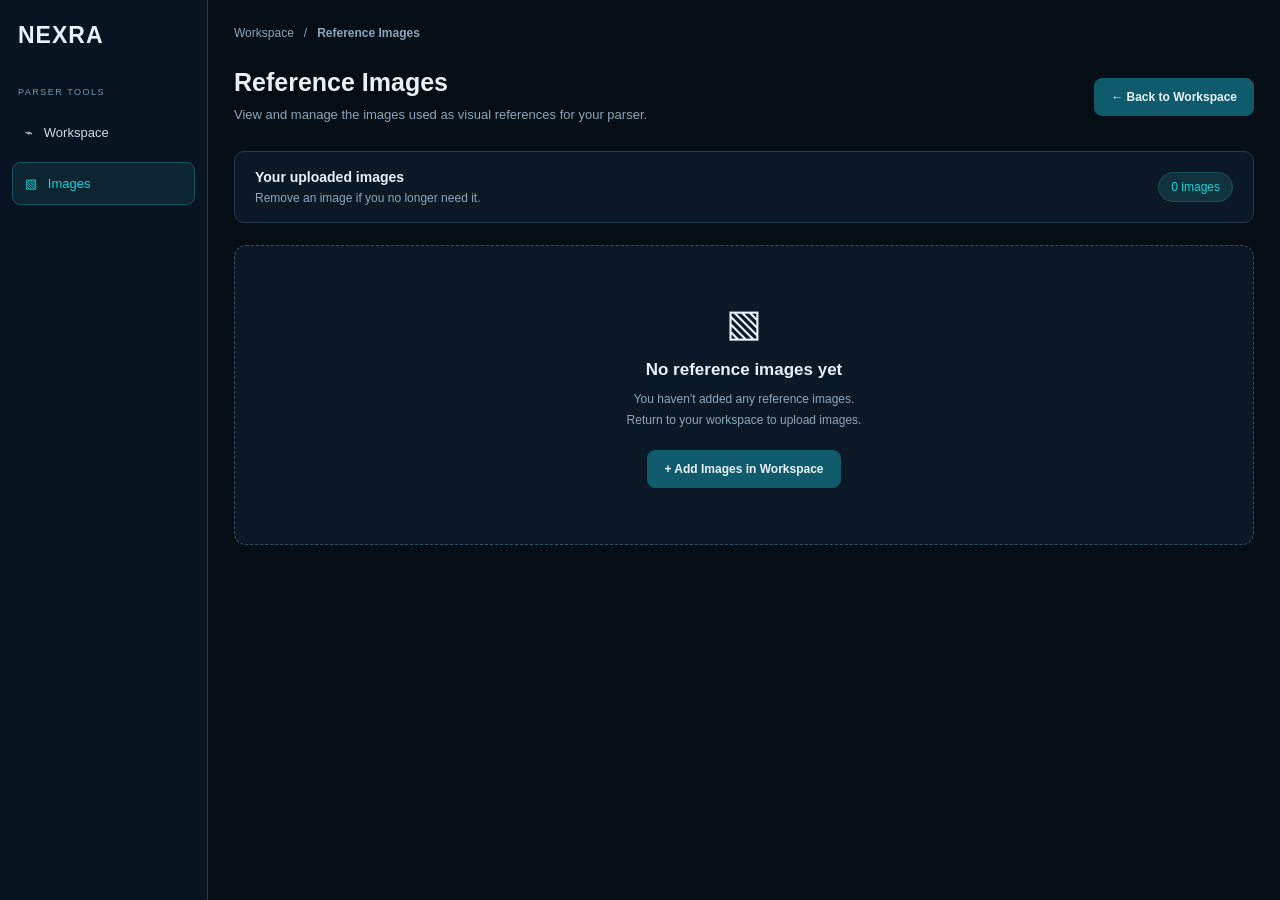
<file: templates/image.html>
<!DOCTYPE html>
<html lang="en">
<head>
    <meta charset="UTF-8">
    <meta name="viewport" content="width=device-width, initial-scale=1.0">
    <title>NEXRA | Reference Images</title>

    <style>
        :root {
            --bg: #050d15;
            --sidebar: #081521;
            --card: #0b1926;
            --border: #203b4d;
            --text: #e8f1fa;
            --muted: #8ca7bd;
            --cyan: #13d4dd;
            --cyan-dark: #105b6b;
            --danger: #f05270;
        }

        * {
            box-sizing: border-box;
            margin: 0;
            padding: 0;
        }

        body {
            min-height: 100vh;
            background: var(--bg);
            color: var(--text);
            font-family: Arial, Helvetica, sans-serif;
        }

        button, a {
            font: inherit;
        }

        button {
            cursor: pointer;
        }

        .layout {
            display: flex;
            min-height: 100vh;
        }

        .sidebar {
            width: 208px;
            flex-shrink: 0;
            background: var(--sidebar);
            border-right: 1px solid var(--border);
            padding: 22px 12px;
        }

        .brand {
            font-size: 23px;
            font-weight: 800;
            letter-spacing: 1px;
            margin: 0 6px 38px;
        }

        .nav-heading {
            color: #7297b5;
            font-size: 9px;
            letter-spacing: 1.5px;
            margin: 0 6px 14px;
        }

        .nav-link {
            display: block;
            padding: 13px 12px;
            margin-bottom: 8px;
            border: 1px solid transparent;
            border-radius: 8px;
            color: #c7d9e8;
            text-decoration: none;
            font-size: 13px;
        }

        .nav-link.active {
            color: var(--cyan);
            background: #0b2531;
            border-color: #155064;
        }

        .main {
            flex: 1;
            min-width: 0;
            padding: 26px;
        }

        .breadcrumb {
            display: flex;
            align-items: center;
            flex-wrap: wrap;
            gap: 10px;
            color: var(--muted);
            font-size: 12px;
            margin-bottom: 28px;
        }

        .breadcrumb a {
            color: var(--muted);
            text-decoration: none;
        }

        .breadcrumb a:hover {
            color: var(--cyan);
        }

        .header {
            display: flex;
            align-items: center;
            justify-content: space-between;
            gap: 16px;
            flex-wrap: wrap;
            margin-bottom: 25px;
        }

        .title-wrap h1 {
            font-size: 25px;
            margin-bottom: 8px;
        }

        .title-wrap p {
            font-size: 13px;
            color: var(--muted);
            line-height: 1.6;
        }

        .btn {
            display: inline-flex;
            align-items: center;
            justify-content: center;
            gap: 8px;
            padding: 11px 16px;
            border: 1px solid var(--border);
            border-radius: 8px;
            color: var(--text);
            background: #102130;
            text-decoration: none;
            font-size: 12px;
            font-weight: 600;
            transition: 0.2s ease;
        }

        .btn:hover {
            border-color: var(--cyan);
        }

        .btn-primary {
            background: var(--cyan-dark);
            border-color: var(--cyan-dark);
        }

        .btn-primary:hover {
            background: #117486;
        }

        .summary {
            display: flex;
            justify-content: space-between;
            align-items: center;
            gap: 12px;
            flex-wrap: wrap;
            padding: 17px 20px;
            background: var(--card);
            border: 1px solid var(--border);
            border-radius: 10px;
            margin-bottom: 22px;
        }

        .summary-title {
            font-size: 14px;
            font-weight: 700;
        }

        .summary-subtitle {
            color: var(--muted);
            font-size: 12px;
            margin-top: 6px;
        }

        .count {
            color: var(--cyan);
            background: #10323c;
            border: 1px solid #18515d;
            border-radius: 20px;
            padding: 7px 12px;
            font-size: 12px;
        }

        .gallery {
            display: grid;
            grid-template-columns: repeat(
                auto-fill,
                minmax(230px, 1fr)
            );
            gap: 18px;
        }

        .image-card {
            min-width: 0;
            overflow: hidden;
            background: var(--card);
            border: 1px solid var(--border);
            border-radius: 11px;
            transition: border-color 0.2s, transform 0.2s;
        }

        .image-card:hover {
            border-color: #287185;
            transform: translateY(-2px);
        }

        .preview {
            height: 190px;
            display: flex;
            align-items: center;
            justify-content: center;
            background: #07121d;
            border-bottom: 1px solid var(--border);
            padding: 10px;
        }

        .preview img {
            display: block;
            max-width: 100%;
            max-height: 100%;
            object-fit: contain;
            border-radius: 4px;
        }

        .image-info {
            padding: 15px;
        }

        .image-name {
            font-size: 13px;
            font-weight: 600;
            overflow-wrap: anywhere;
            line-height: 1.5;
            margin-bottom: 7px;
        }

        .image-size {
            color: var(--muted);
            font-size: 11px;
            margin-bottom: 14px;
        }

        .image-actions {
            display: flex;
            gap: 8px;
        }

        .remove-btn {
            flex: 1;
            padding: 9px 10px;
            border: 1px solid #713347;
            border-radius: 7px;
            color: #ff8ca1;
            background: #2a1521;
            font-size: 12px;
            font-weight: 600;
        }

        .remove-btn:hover {
            background: #451a2b;
            border-color: var(--danger);
        }

        .empty-state {
            display: none;
            min-height: 300px;
            padding: 35px 20px;
            align-items: center;
            justify-content: center;
            flex-direction: column;
            text-align: center;
            background: var(--card);
            border: 1px dashed #315064;
            border-radius: 12px;
        }

        .empty-icon {
            font-size: 38px;
            margin-bottom: 15px;
        }

        .empty-state h2 {
            font-size: 17px;
            margin-bottom: 9px;
        }

        .empty-state p {
            color: var(--muted);
            font-size: 12px;
            line-height: 1.7;
            margin-bottom: 20px;
        }

        .toast {
            position: fixed;
            right: 22px;
            bottom: 22px;
            z-index: 100;
            max-width: calc(100vw - 44px);
            padding: 13px 17px;
            border: 1px solid #28606b;
            border-radius: 9px;
            background: #102631;
            color: var(--text);
            font-size: 12px;
            box-shadow: 0 8px 30px #0005;
            opacity: 0;
            transform: translateY(10px);
            pointer-events: none;
            transition: 0.2s ease;
        }

        .toast.show {
            opacity: 1;
            transform: translateY(0);
        }

        .toast.error {
            border-color: #713347;
        }

        @media (max-width: 700px) {
            .sidebar {
                width: 66px;
                padding: 18px 7px;
            }

            .brand {
                font-size: 15px;
                margin: 0 0 30px;
                text-align: center;
            }

            .nav-heading {
                display: none;
            }

            .nav-link {
                padding: 12px 4px;
                text-align: center;
                font-size: 10px;
                overflow-wrap: anywhere;
            }

            .main {
                padding: 18px 12px;
            }

            .title-wrap h1 {
                font-size: 21px;
            }

            .gallery {
                grid-template-columns: repeat(
                    auto-fill,
                    minmax(150px, 1fr)
                );
                gap: 12px;
            }

            .preview {
                height: 145px;
            }

            .summary {
                padding: 14px;
            }
        }
    </style>
</head>

<body>
    <div class="layout">
        <aside class="sidebar">
            <div class="brand">NEXRA</div>

            <div class="nav-heading">PARSER TOOLS</div>

            <a class="nav-link" href="/">⌁ &nbsp; Workspace</a>

            <a class="nav-link active" href="/images">
                ▧ &nbsp; Images
            </a>
        </aside>

        <main class="main">
            <div class="breadcrumb">
                <a href="/">Workspace</a>
                <span>/</span>
                <strong>Reference Images</strong>
            </div>

            <header class="header">
                <div class="title-wrap">
                    <h1>Reference Images</h1>
                    <p>
                        View and manage the images used as visual
                        references for your parser.
                    </p>
                </div>

                <a href="/" class="btn btn-primary">
                    ← Back to Workspace
                </a>
            </header>

            <section class="summary">
                <div>
                    <div class="summary-title">Your uploaded images</div>
                    <div class="summary-subtitle">
                        Remove an image if you no longer need it.
                    </div>
                </div>

                <div class="count" id="image-count">0 images</div>
            </section>

            <section
                id="gallery"
                class="gallery"
                aria-label="Uploaded reference images"
            ></section>

            <section id="empty-state" class="empty-state">
                <div class="empty-icon">▧</div>
                <h2>No reference images yet</h2>
                <p>
                    You haven't added any reference images.<br>
                    Return to your workspace to upload images.
                </p>

                <a href="/" class="btn btn-primary">
                    + Add Images in Workspace
                </a>
            </section>
        </main>
    </div>

    <div id="toast" class="toast" role="status" aria-live="polite"></div>

    <script>
        (() => {
            "use strict";

            const STORAGE_KEY = "nexraReferenceImages";

            const gallery = document.getElementById("gallery");
            const count = document.getElementById("image-count");
            const emptyState = document.getElementById("empty-state");
            const toast = document.getElementById("toast");

            let toastTimer;

            function getImages() {
                try {
                    const raw = sessionStorage.getItem(STORAGE_KEY);

                    if (!raw) return [];

                    const parsed = JSON.parse(raw);

                    return Array.isArray(parsed) ? parsed : [];
                } catch (error) {
                    console.error(
                        "Could not load reference images:",
                        error
                    );

                    showToast(
                        "Could not read the saved images.",
                        true
                    );

                    return [];
                }
            }

            function saveImages(images) {
                try {
                    sessionStorage.setItem(
                        STORAGE_KEY,
                        JSON.stringify(images)
                    );

                    return true;
                } catch (error) {
                    console.error(
                        "Could not save reference images:",
                        error
                    );

                    showToast(
                        "Could not save the image changes.",
                        true
                    );

                    return false;
                }
            }

            function formatSize(bytes) {
                const size = Number(bytes) || 0;

                if (size < 1024) {
                    return `${size} B`;
                }

                if (size < 1024 * 1024) {
                    return `${(size / 1024).toFixed(1)} KB`;
                }

                return `${(size / (1024 * 1024)).toFixed(2)} MB`;
            }

            function showToast(message, isError = false) {
                toast.textContent = message;
                toast.classList.toggle("error", isError);
                toast.classList.add("show");

                clearTimeout(toastTimer);

                toastTimer = setTimeout(() => {
                    toast.classList.remove("show");
                }, 2800);
            }

            function createImageCard(image, index) {
                const card = document.createElement("article");
                card.className = "image-card";

                const preview = document.createElement("div");
                preview.className = "preview";

                const img = document.createElement("img");
                img.alt = image.name || `Reference image ${index + 1}`;
                img.loading = "lazy";

                if (image.dataUrl) {
                    img.src = image.dataUrl;
                } else {
                    img.alt = "Image preview unavailable";
                }

                img.addEventListener("error", () => {
                    img.style.display = "none";

                    const fallback = document.createElement("span");
                    fallback.textContent = "Preview unavailable";
                    fallback.style.color = "#8ca7bd";
                    fallback.style.fontSize = "12px";

                    preview.appendChild(fallback);
                });

                preview.appendChild(img);

                const info = document.createElement("div");
                info.className = "image-info";

                const name = document.createElement("div");
                name.className = "image-name";
                name.textContent = image.name || `Image ${index + 1}`;

                const size = document.createElement("div");
                size.className = "image-size";
                size.textContent = formatSize(image.size);

                const actions = document.createElement("div");
                actions.className = "image-actions";

                const remove = document.createElement("button");
                remove.type = "button";
                remove.className = "remove-btn";
                remove.textContent = "Remove Image";

                remove.addEventListener("click", () => {
                    removeImage(image, index);
                });

                actions.appendChild(remove);
                info.append(name, size, actions);
                card.append(preview, info);

                return card;
            }

            function renderGallery() {
                const images = getImages();

                gallery.replaceChildren();

                count.textContent =
                    `${images.length} image${images.length === 1 ? "" : "s"}`;

                emptyState.style.display =
                    images.length === 0 ? "flex" : "none";

                gallery.style.display =
                    images.length === 0 ? "none" : "grid";

                images.forEach((image, index) => {
                    gallery.appendChild(
                        createImageCard(image, index)
                    );
                });
            }

            function removeImage(image, index) {
                const name = image.name || `Image ${index + 1}`;

                const confirmed = window.confirm(
                    `Remove "${name}" from your reference images?`
                );

                if (!confirmed) return;

                const images = getImages();

                // Prefer a unique ID when one is available.
                let removeIndex = -1;

                if (image.id !== undefined && image.id !== null) {
                    removeIndex = images.findIndex(
                        (item) => item.id === image.id
                    );
                }

                // Fallback for image records without an ID.
                if (removeIndex === -1 && images[index] === image) {
                    removeIndex = index;
                }

                if (removeIndex === -1) {
                    removeIndex = images.findIndex((item) =>
                        item.name === image.name &&
                        item.size === image.size &&
                        item.dataUrl === image.dataUrl
                    );
                }

                if (removeIndex === -1) {
                    showToast(
                        "Image not found. Refreshing the gallery.",
                        true
                    );

                    renderGallery();
                    return;
                }

                images.splice(removeIndex, 1);

                if (!saveImages(images)) return;

                renderGallery();

                showToast(`Removed "${name}".`);
            }

            renderGallery();
        })();
    </script>
</body>
</html>
</file>
